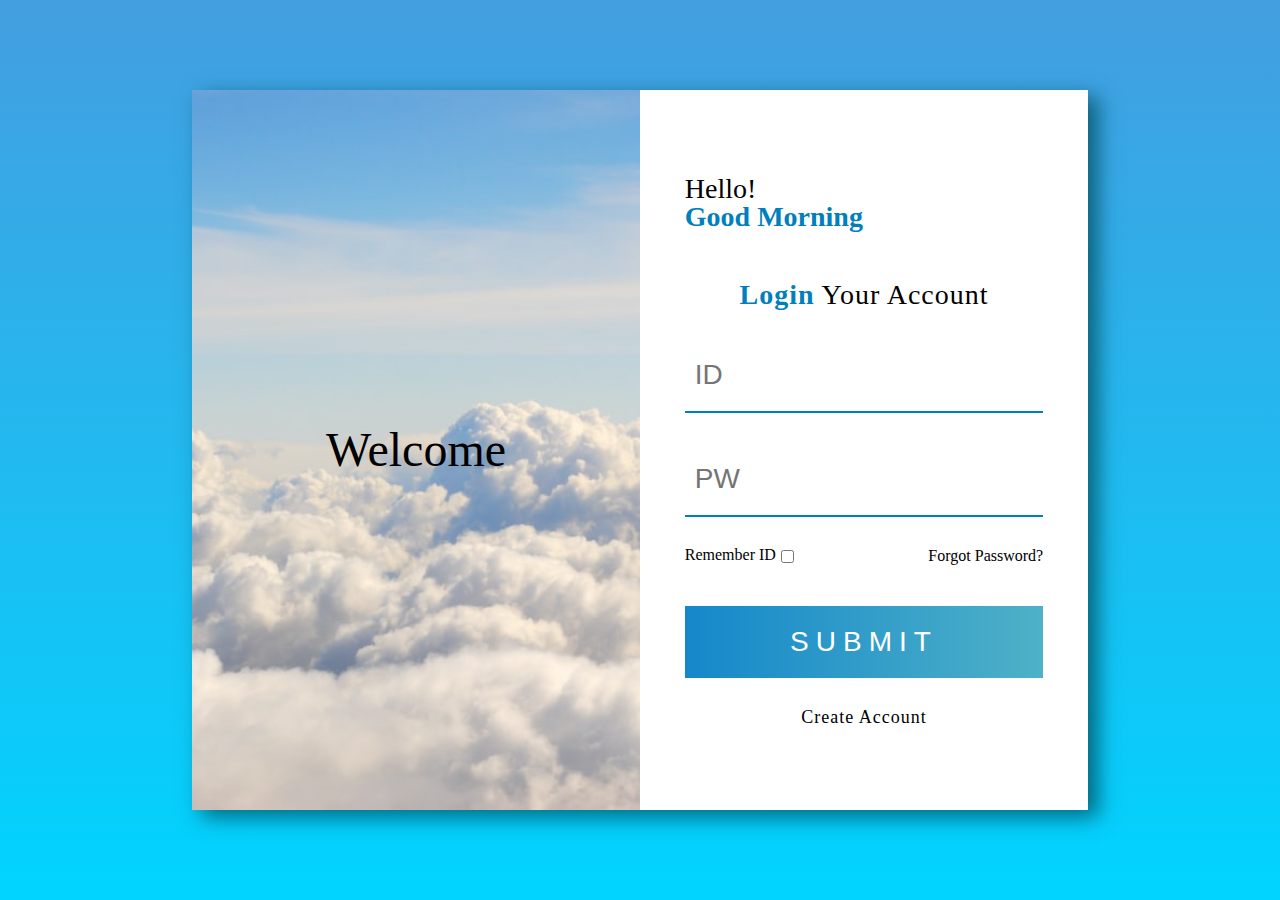
<file: sign-in/index.html>
<!DOCTYPE html>
<html lang="en">
<head>
  <meta charset="UTF-8">
  <meta http-equiv="X-UA-Compatible" content="IE=edge">
  <meta name="viewport" content="width=device-width, initial-scale=1.0">
  <title>Log In</title>
  <link rel="stylesheet" href="./style.css">
  <script src="./main.js" defer></script>
</head>
<body>
<div class="body__container">
  <section class="main-banner">
    <h1 class="main-title">Welcome</h1>
  </section>
  <form class="login-frm" action="/" method="post">
    <h2 class="login-title">Hello! <div class="point">Good Morning</div></h2>
    <h3 class="login-sub-title"><span class="point">Login</span> Your Account</h3>
    <input class="user-id" type="text" placeholder="ID">
    <input class="user-pw" type="password" placeholder="PW">
    <div class="frm-inner-wrap">
      <label class="check-box-label">Remember ID <input class="re-check" type="checkbox"></label>
      <a class="forgot-pw" href="#">Forgot Password?</a>
    </div>
    <button class="login-btn" type="button">Submit</button>
    <a class="go-to-sign-up" href="#">Create Account</a>
  </form>
</div>
</body>
</html>
</file>
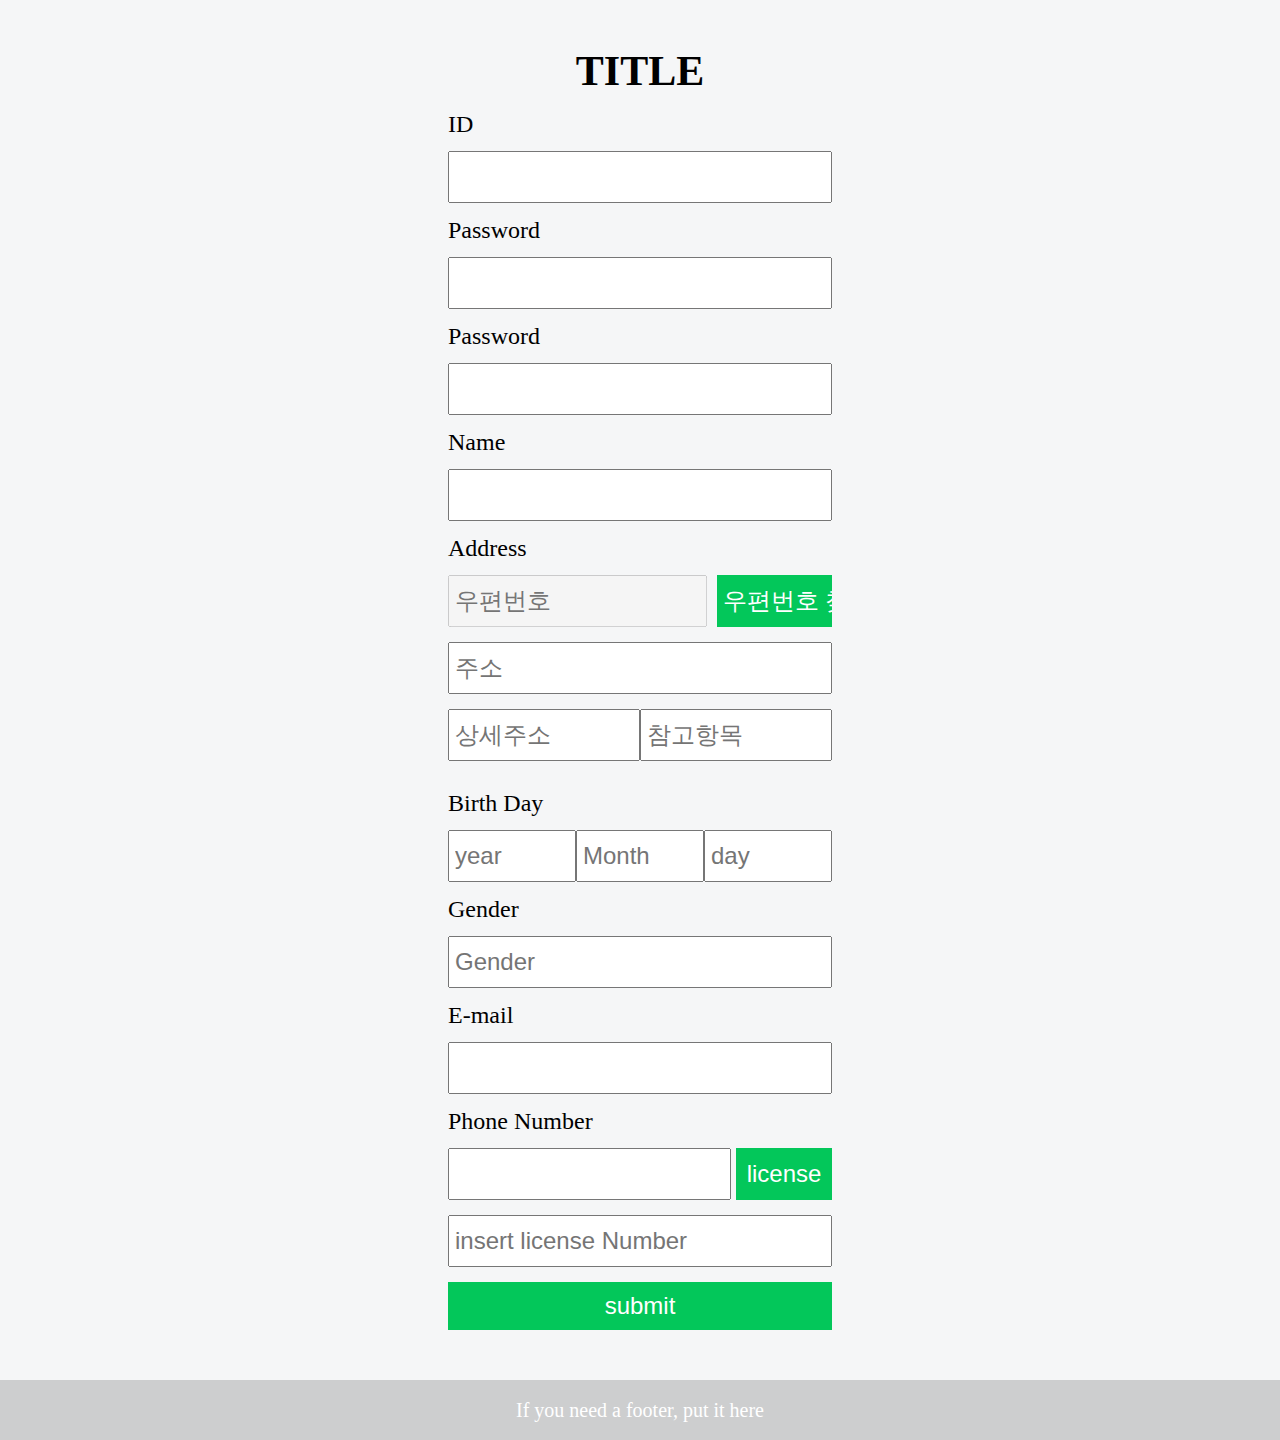
<file: sign-up/index.html>
<!DOCTYPE html>
<html lang="en">
<head>
  <meta charset="UTF-8">
  <meta http-equiv="X-UA-Compatible" content="IE=edge">
  <meta name="viewport" content="width=device-width, initial-scale=1.0">
  <title>Sign in</title>
  <link rel="stylesheet" href="./style.css">
  <script src="./main.js" defer></script>
</head>
<body>
<div class="body__container">
  <h1>Title</h1>
  <form class="sign-up-frm" name="sign-up-frm" action="/" method="post">
    <label for="user-id">ID</label>
    <input id="user-id" class="frm-input" type="text" name="user-id">
    <span class="user-id-wranning"></span>

    <label for="user-pw">Password</label>
    <input id="user-pw" class="frm-input" type="password" name="user-pw">

    <label for="user-pw-check">Password</label>
    <input id="user-pw-check" class="frm-input" type="password">

    <label for="user-name">Name</label>
    <input id="user-name" class="frm-input" type="text" name="user-name">


    <label for="addr-btn">Address</label>
    <div class="inner-wrapper">
      <input class="frm-input addr-num" type="text" id="sample6_postcode" placeholder="우편번호" disabled>
      <input id="addr-btn" type="button" onclick="sample6_execDaumPostcode()" value="우편번호 찾기">
    </div>
    <input class="frm-input addr" type="text" id="sample6_address" placeholder="주소">
    <div class="inner-wrapper second">
      <input class="frm-input addr-detail" type="text" id="sample6_detailAddress" placeholder="상세주소">
      <input class="frm-input addr-ref" type="text" id="sample6_extraAddress" placeholder="참고항목">
    </div>


    <label for="user-birth">Birth Day</label>
    <div class="user-birth-wrapper frm-input">
      <input id="user-birth" type="text" placeholder="year" name="user-birth-year">
      <input list="month" placeholder="Month" name="user-birth-month">
      <datalist id="month">
        <option value="1">
        <option value="2">
        <option value="3">
        <option value="4">
        <option value="5">
        <option value="6">
        <option value="7">
        <option value="8">
        <option value="9">
        <option value="10">
        <option value="11">
        <option value="12">
      </datalist>
      <input type="text" placeholder="day" name="user-birth-day">
    </div>

    <label for="">Gender</label>
    <input list="user-gender" class="frm-input hi" placeholder="Gender" name="user-gender">
    <datalist id="user-gender">
      <option value="Man">
      <option value="Woman">
      <option value="none">
    </datalist>

    <label for="user-email">E-mail</label>
    <input id="user-email" class="frm-input" type="email" name="user-eamil">

    <label for="user-phone">Phone Number</label>
    <div class="phone-wrapper frm-input">
      <input id="user-phone" type="tel" name="user-phone">
      <button class="phone-btn" type="button">license</button>
    </div>
    <input type="text" class="frm-input" placeholder="insert license Number">

    <button class="frm-submit-btn" type="button">submit</button>
  </form>
</div>
<footer>
  <p>If you need a footer, put it here</p>
</footer>

<script src="//t1.daumcdn.net/mapjsapi/bundle/postcode/prod/postcode.v2.js"></script>
<script>
var themeObj = {
   searchBgColor: "#0B65C8", //검색창 배경색
   queryTextColor: "#FFFFFF" //검색창 글자색
};
function sample6_execDaumPostcode() {
  new daum.Postcode({
    oncomplete: function(data) {
      var addr = ''; // 주소 변수
      var extraAddr = ''; // 참고항목 변수
      if (data.userSelectedType === 'R') { // 사용자가 도로명 주소를 선택했을 경우
        addr = data.roadAddress;
      } else { // 사용자가 지번 주소를 선택했을 경우(J)
        addr = data.jibunAddress;
      }
      if(data.userSelectedType === 'R'){
        if(data.bname !== '' && /[동|로|가]$/g.test(data.bname)){
          extraAddr += data.bname;
        }
        if(data.buildingName !== '' && data.apartment === 'Y'){
          extraAddr += (extraAddr !== '' ? ', ' + data.buildingName : data.buildingName);
        }
        if(extraAddr !== ''){
          extraAddr = ' (' + extraAddr + ')';
        }
        document.getElementById("sample6_extraAddress").value = extraAddr;
      } else {
        document.getElementById("sample6_extraAddress").value = '';
      }
      document.getElementById('sample6_postcode').value = data.zonecode;
      document.getElementById("sample6_address").value = addr;
      document.getElementById("sample6_detailAddress").focus();
  },
  theme: themeObj}).open();
}
</script>
</body>
</html>
</file>
<file: sign-in/style.css>
@import url(./reset.css);

body {
  height: 100vh;
  display: flex;
  justify-content: center;
  align-items: center;
  background: linear-gradient(180deg, rgba(68,158,224,1) 0%, rgba(0,212,255,1) 100%);
}

.body__container {
  width: 70%;
  height: 80vh;
  display: flex;
  justify-content: center;
  align-items: center;
  box-shadow: 10px 7px 20px rgba(0, 78, 94, 0.801);
}

.main-banner {
  width: 50%;
  height: 100%;
  display: flex;
  justify-content: center;
  align-items: center;
  background-image: url(./main_banner_img.jpg);
  background-position: center;
  background-repeat: no-repeat;
  background-size: cover;
}

.main-title {
  font-size: 48px;
  color: #000;
}

.login-frm {
  width: 50%;
  background: #fff;
  height: 100%;
  display: flex;
  flex-direction: column;
  justify-content: center;
  align-items: center;
}

.login-frm * {width: 80%;}

.login-title {
  margin-bottom: 50px;
  font-size: 28px;
}

.login-sub-title {
  margin-bottom: 30px;
  text-align: center;
  font-size: 28px;
  letter-spacing: 1px;
}

.point {
  color: #007fbe;
  font-weight: bold;
}

.user-id,
.user-pw {
  margin-bottom: 30px;
  font-size: 28px;
  padding: 20px 10px;
  outline: none;
  border: none;
  border-bottom: 2px solid #007fbe;
}

input:focus {
  border-bottom: 3px solid #007fbe;
}

.frm-inner-wrap {
  margin-bottom: 40px;
  display: flex;
  justify-content: space-between;
  align-items: center;
}

.check-box-label {
  display: flex;
}

.re-check {
  width: 15px;
}

.forgot-pw {
  text-align: right;
}

.login-btn {
  font-size: 28px;
  margin-bottom: 30px;
  background: linear-gradient(90deg, rgba(21,136,203,1) 0%, rgba(78,177,199,1) 100%);
  color: #fff;
  padding: 20px 0;
  text-transform: uppercase;
  letter-spacing: .25em;
}

.go-to-sign-up {
  font-size: 18px;
  text-align: center;
  font-weight: 100;
  letter-spacing: 1px;
}
</file>
<file: sign-up/style.css>
@import url(reset.css);
/* Common */
button, [type=button] {
  outline: none;
  border: none;
  font-size: 24px;
  background: #03c75a;
  color: #fff;
  cursor: pointer;
}

#user-id:focus {
  border: 1px solid black;
  outline: none;
}

/* Main */
.body__container {
  padding: 50px 0;
  display: flex;
  flex-direction: column;
  justify-content: center;
  align-items: center;
  background: #f5f6f7;
}

h1 {
  font-size: 42px;
  margin-bottom: 20px;
  text-transform: uppercase;
  font-weight: bold;
}

.sign-up-frm {
  display: flex;
  flex-direction: column;
  width: 30%;
}

label {
  margin-bottom: 15px;
  font-size: 24px;
}

.frm-input {
  margin-bottom: 15px;
  padding: 10px 5px;
  font-size: 24px;
}

.inner-wrapper {
  display: flex;
  margin-bottom: 15px;
}

.addr-num {
  width: 70%;
  margin: 0;
  margin-right: 10px;
}

#addr-btn {
  width: 30%;
}

.inner-wrapper.second {
  display: flex;
  justify-content: space-between;
}

.inner-wrapper.second * {
  width: 47%;
}

.user-birth-wrapper {
  display: flex;
  justify-content: space-between;
  padding: 0;
}

.user-birth-wrapper input {
  font-size: 24px;
  padding: 10px 5px;
  width: 30%;
}

.phone-wrapper {
  display: flex;
  justify-content: space-between;
  padding: 0;
}

#user-phone {
  width: 70%;
  padding: 10px 5px;
  font-size: 24px;
}

.phone-btn {
  width: 25%;
}

.frm-submit-btn {
  padding: 10px 0;
}

footer {
  padding: 20px 0;
  text-align: center;
  background: #cdcecf;
}

footer p {
  font-size: 20px;
  color: #fff;
}
</file>
